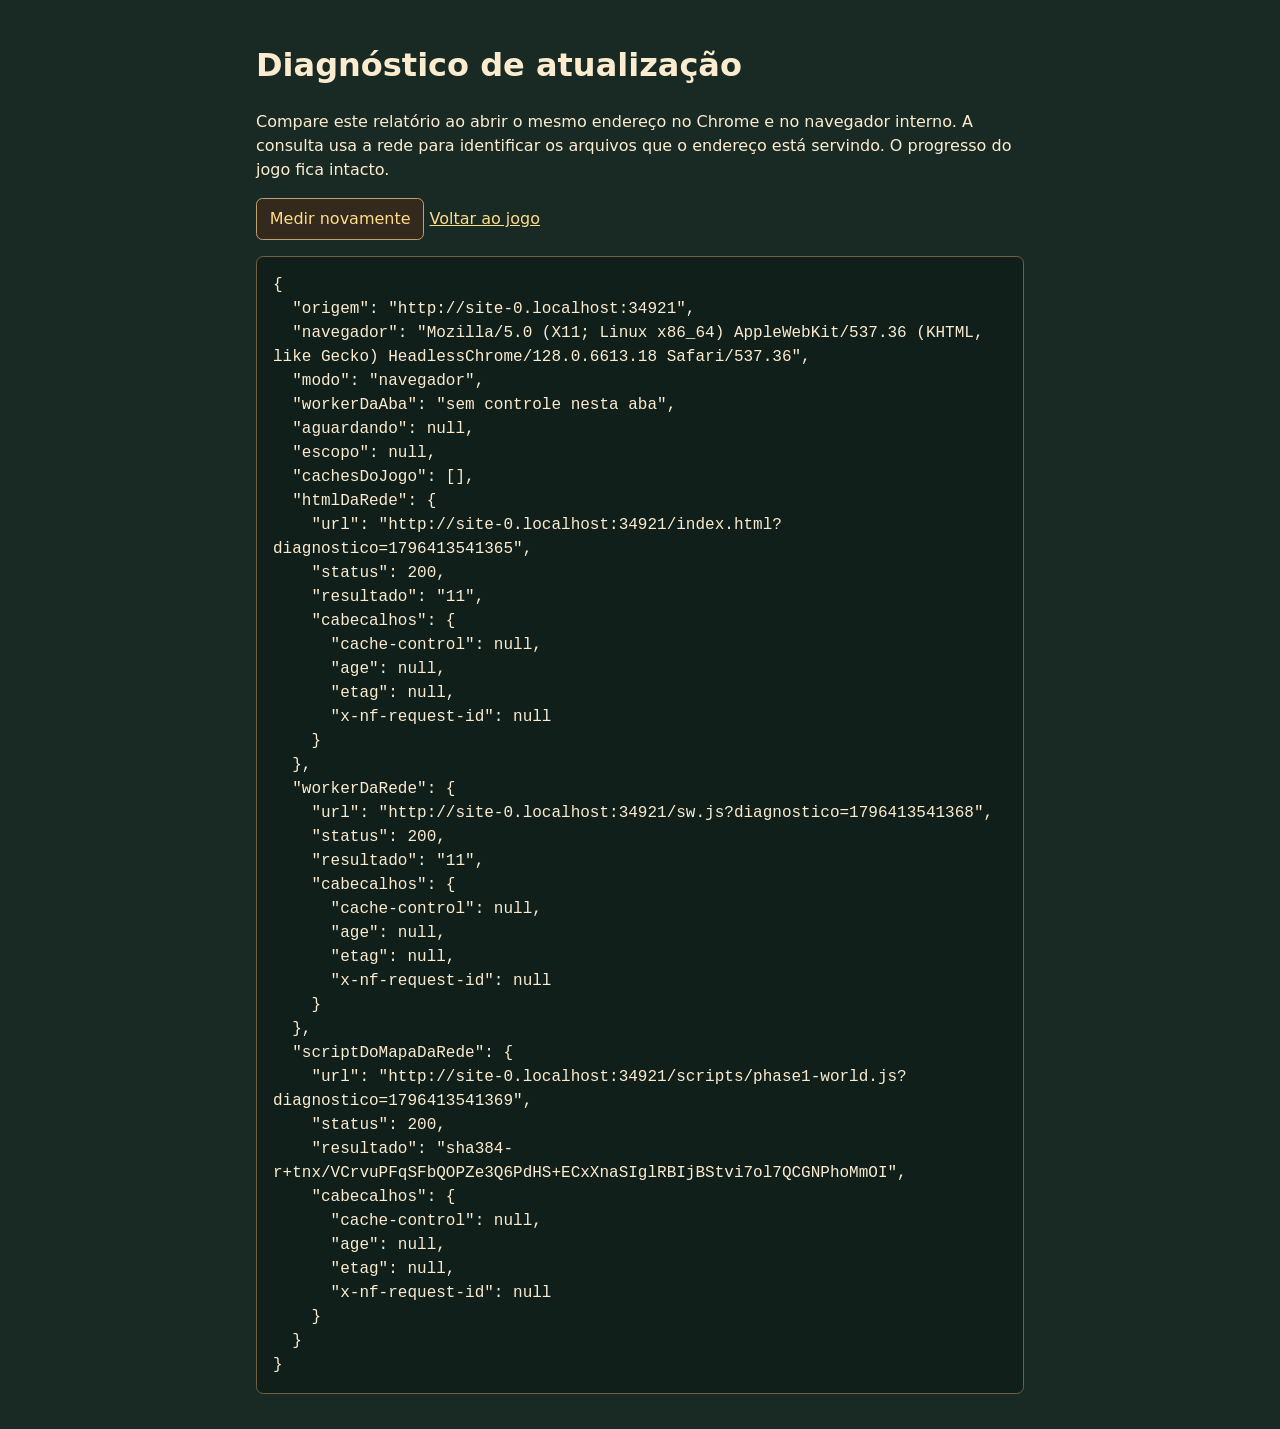
<file: diagnostico-atualizacao.html>
<!doctype html>
<html lang="pt-BR">
<head>
<meta charset="utf-8">
<meta name="viewport" content="width=device-width,initial-scale=1">
<title>Diagnóstico de atualização | As Aventuras de Ibrahim</title>
<style>
body{max-width:48rem;margin:0 auto;padding:1.2rem;background:#192923;color:#fbecd0;font:1rem/1.5 system-ui,sans-serif}
button,a{color:#ffdc8c}button{padding:.5rem .8rem;border:1px solid #bea16c;border-radius:.4rem;background:#33291d;font:inherit}
pre{white-space:pre-wrap;overflow-wrap:anywhere;border:1px solid #735f45;border-radius:.45rem;padding:1rem;background:#111f1b}
</style>
</head>
<body>
<h1>Diagnóstico de atualização</h1>
<p>Compare este relatório ao abrir o mesmo endereço no Chrome e no navegador interno. A consulta usa a rede para identificar os arquivos que o endereço está servindo. O progresso do jogo fica intacto.</p>
<button id="repeat" type="button">Medir novamente</button>
<a href="./">Voltar ao jogo</a>
<pre id="report" aria-live="polite">Medindo…</pre>
<script>
const report=document.getElementById('report');
const repeat=document.getElementById('repeat');

function activeRevision(worker){
  if(!worker)return Promise.resolve('sem controle nesta aba');
  return new Promise(resolve=>{
    const timeout=setTimeout(()=>finish('sem resposta'),1100);
    function receive(event){
      if(event.source===worker&&event.data?.type==='ibrahim-revision')finish(event.data.revision);
    }
    function finish(value){
      clearTimeout(timeout);
      navigator.serviceWorker.removeEventListener('message',receive);
      resolve(value);
    }
    navigator.serviceWorker.addEventListener('message',receive);
    worker.postMessage({type:'ibrahim-revision'});
  });
}

async function inspect(path,parse){
  const url=new URL(path,location.href);
  url.searchParams.set('diagnostico',Date.now());
  try{
    const response=await fetch(url,{cache:'no-store'});
    const headers=['cache-control','age','etag','x-nf-request-id'];
    return {url:response.url,status:response.status,
      resultado:response.ok?await parse(response):'resposta sem sucesso',
      cabecalhos:Object.fromEntries(headers.map(name=>[name,response.headers.get(name)]))};
  }catch(error){return {url:url.href,erro:error.message};}
}

function htmlRevision(text){
  const page=new DOMParser().parseFromString(text,'text/html');
  return page.querySelector('meta[name="ibrahim-revision"]')?.content||
    page.querySelector('#appRevision')?.textContent||'sem identificação';
}

async function workerRevision(response){
  return (await response.text()).match(/const REVISION\s*=\s*(\d+)/)?.[1]||'sem identificação';
}

async function worldDigest(response){
  const buffer=await response.arrayBuffer();
  const checksum=await crypto.subtle.digest('SHA-384',buffer);
  return 'sha384-'+btoa(String.fromCharCode(...new Uint8Array(checksum)));
}

async function measure(){
  repeat.disabled=true;report.textContent='Medindo…';
  try{
    const sw=navigator.serviceWorker;
    const [registration,active,keys,html,servedWorker,script]=await Promise.all([
      sw?.getRegistration(),activeRevision(sw?.controller),window.caches?.keys(),
      inspect('./index.html',async response=>htmlRevision(await response.text())),
      inspect('./sw.js',workerRevision),
      inspect('./scripts/phase1-world.js',worldDigest)
    ]);
    report.textContent=JSON.stringify({
      origem:location.origin,
      navegador:navigator.userAgent,
      modo:matchMedia('(display-mode: standalone)').matches?'instalado':'navegador',
      workerDaAba:active,
      aguardando:registration?.waiting?.state||null,
      escopo:registration?.scope||null,
      cachesDoJogo:(keys||[]).filter(name=>name.startsWith('ibrahim-')),
      htmlDaRede:html,workerDaRede:servedWorker,scriptDoMapaDaRede:script
    },null,2);
  }catch(error){report.textContent='Falha no diagnóstico: '+error.message;}
  finally{repeat.disabled=false;}
}
repeat.addEventListener('click',measure);
measure();
</script>
</body>
</html>
</file>
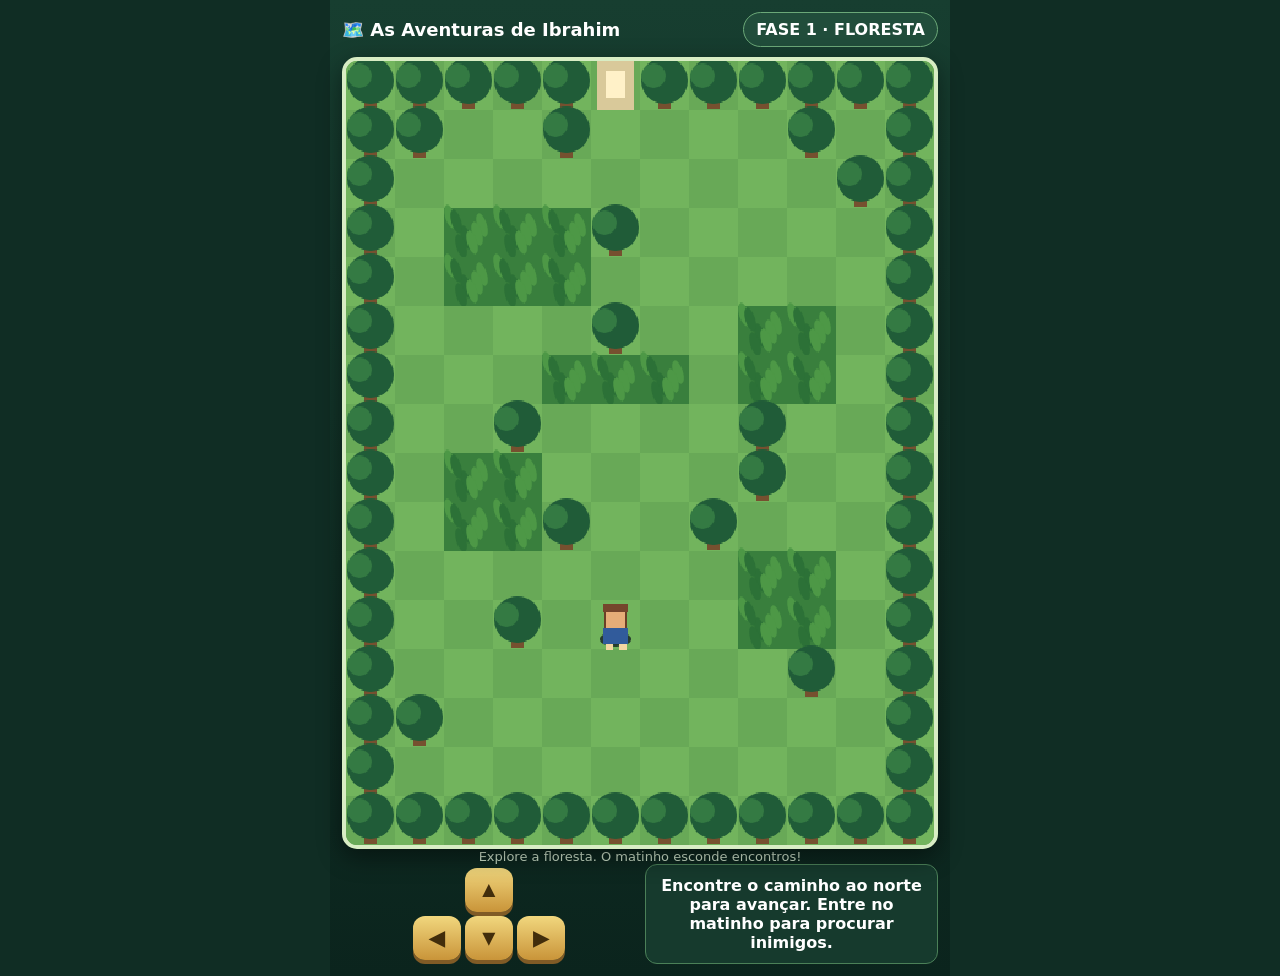
<file: exploracao-prototipo.html>
<!doctype html>
<html lang="pt-BR"><head><meta charset="utf-8"><meta name="viewport" content="width=device-width,initial-scale=1,maximum-scale=1,user-scalable=no"><meta name="theme-color" content="#173d2b"><title>As Aventuras de Ibrahim · Exploração 2D</title>
<style>
*{box-sizing:border-box}body{margin:0;background:#102d24;color:#fff;font-family:system-ui,Arial,sans-serif;min-height:100vh;display:flex;justify-content:center}.app{width:min(100%,620px);min-height:100vh;background:linear-gradient(#173e30,#0b241d);padding:12px;display:flex;flex-direction:column;gap:10px}.top{display:flex;justify-content:space-between;align-items:center;gap:8px}.top b{font-size:18px}.pill{background:#214d3b;border:1px solid #6ba878;border-radius:20px;padding:7px 12px;font-weight:800}.frame{position:relative;border:4px solid #d8edc4;border-radius:15px;overflow:hidden;background:#5a9d4c;box-shadow:0 8px 24px #0007}.frame canvas{display:block;width:100%;height:auto;image-rendering:pixelated;touch-action:none}.hint{text-align:center;color:#d3e7d0;font-size:13px}.controls{display:grid;grid-template-columns:1fr 1fr;gap:10px;align-items:center}.pad{display:grid;grid-template-columns:repeat(3,48px);grid-template-rows:repeat(2,44px);gap:4px;justify-content:center}.pad button,.action{border:0;border-radius:12px;background:linear-gradient(#f1d77e,#c99439);color:#422d0b;font-weight:950;box-shadow:0 4px 0 #805b26;touch-action:none}.pad button{font-size:20px}.pad .up{grid-column:2}.pad .left{grid-column:1;grid-row:2}.pad .down{grid-column:2;grid-row:2}.pad .right{grid-column:3;grid-row:2}.actions{display:grid;grid-template-columns:1fr 1fr;gap:8px}.action{min-height:52px;font-size:14px;padding:8px}.action:active,.pad button:active{transform:translateY(2px);box-shadow:0 2px 0 #805b26}.story{background:#163a2d;border:1px solid #4b8058;border-radius:12px;padding:11px;min-height:48px;font-weight:700;text-align:center}.battle{display:none;gap:10px}.battle.active{display:grid}.explore.hidden{display:none}.battlefield{position:relative;min-height:260px;border:4px solid #d8edc4;border-radius:16px;overflow:hidden;background:linear-gradient(#9bd5e7 0 45%,#7cae59 45% 100%)}.battlefield:before{content:"";position:absolute;inset:0;background:radial-gradient(ellipse at 50% 90%,#477d38 0 30%,transparent 31%),linear-gradient(135deg,transparent 45%,#fff2 46% 47%,transparent 48%)}.heroArt{position:absolute;left:7%;bottom:5%;width:34%;height:75%;object-fit:contain;image-rendering:pixelated}.enemyArt{position:absolute;right:4%;bottom:7%;width:39%;height:75%;object-fit:contain;image-rendering:pixelated;filter:drop-shadow(0 8px 5px #1a291c88)}.bars{display:grid;grid-template-columns:1fr 1fr;gap:8px}.bar{background:#173d2d;border:1px solid #67956d;border-radius:12px;padding:9px;font-size:13px;font-weight:900}.meter{height:9px;background:#536c58;border-radius:9px;margin-top:6px;overflow:hidden}.meter i{display:block;height:100%;background:#7be36c;width:100%}.meter.enemy i{background:#ff9d43}.battleBtns{display:grid;grid-template-columns:1fr 1fr;gap:9px}.battleBtns button{min-height:54px;border:0;border-radius:12px;background:linear-gradient(#f5dc91,#d4a64b);color:#49330f;font-weight:950;font-size:15px;box-shadow:0 4px 0 #805b26}.battleBtns button:disabled{opacity:.45}.bag{display:none;background:#173d2d;border:1px solid #67956d;border-radius:12px;padding:10px}.bag.open{display:block}.bag button{margin:5px;padding:9px;border:0;border-radius:9px;font-weight:800}.back{background:#d9e9c7;color:#173d2d;border:0;border-radius:10px;padding:10px;font-weight:900}
</style></head><body><main class="app">
<header class="top"><b>🗺️ As Aventuras de Ibrahim</b><span class="pill" id="phase">FASE 1 · FLORESTA</span></header>
<section class="explore" id="explore"><div class="frame"><canvas id="map" width="480" height="640"></canvas></div><div class="hint">Explore a floresta. O matinho esconde encontros!</div>
<div class="controls"><div class="pad"><button class="up" data-dir="up">▲</button><button class="left" data-dir="left">◀</button><button class="down" data-dir="down">▼</button><button class="right" data-dir="right">▶</button></div><div class="story" id="mapStory">Encontre o caminho ao norte para avançar. Entre no matinho para procurar inimigos.</div></div></section>
<section class="battle" id="battle"><div class="battlefield"><img class="heroArt" src="assets/ibrahim_idle.png" alt="Ibrahim"><img class="enemyArt" src="assets/enemy_guardian.webp" alt="Guardião da Floresta"></div><div class="bars"><div class="bar">❤️ Ibrahim <span id="hpLabel">120/120</span><div class="meter"><i id="hpBar"></i></div></div><div class="bar">👹 Guardião <span id="enemyLabel">40/40</span><div class="meter enemy"><i id="enemyBar"></i></div></div></div><div class="story" id="battleStory">Um Guardião da Floresta apareceu!</div><div class="battleBtns"><button id="attack">⚔️ Ataque</button><button id="defend">🛡️ Defesa</button><button id="double">🐶 Ataque Duplo</button><button id="backpack">🎒 Mochila</button></div><div class="bag" id="bag"><b>Mochila</b><p>🧪 Remédio: recupera 35 de vida.</p><button id="medicine">Usar remédio</button><button id="closeBag">Fechar</button></div><button class="back" id="returnMap">Voltar à exploração</button></section>
</main>
<script>
const canvas=document.getElementById('map'),ctx=canvas.getContext('2d'),W=480,H=640,T=40,cols=12,rows=16;
let px=5,py=11,hp=120,enemyHp=40,guard=false,doubleUsed=false,inBattle=false,won=false,step=0;
const grass=new Set(['2,3','3,3','4,3','2,4','3,4','4,4','8,5','9,5','8,6','9,6','2,8','3,8','2,9','3,9','8,10','9,10','8,11','9,11','4,6','5,6','6,6']);
const trees=new Set();for(let y=0;y<rows;y++)for(let x=0;x<cols;x++){if((x===0||x===11||y===0||y===15)&&!(x===5&&y===0))trees.add(x+','+y);else if(Math.random()<.13&&!grass.has(x+','+y)&&!(x>4&&x<7&&y>5&&y<14))trees.add(x+','+y)}
function tile(x,y){return x+','+y}
function draw(){ctx.clearRect(0,0,W,H);for(let y=0;y<rows;y++)for(let x=0;x<cols;x++){let k=tile(x,y);ctx.fillStyle=(x+y)%2?'#68a957':'#72b45d';ctx.fillRect(x*T,y*T,T,T);if(grass.has(k)){ctx.fillStyle='#397f3d';ctx.fillRect(x*T,y*T,T,T);for(let n=0;n<7;n++){let gx=x*T+5+(n*13)%30,gy=y*T+7+(n*17)%27;ctx.fillStyle=n%2?'#2c7137':'#4d9846';ctx.beginPath();ctx.ellipse(gx,gy,4,10,-.3,0,Math.PI*2);ctx.fill()}}if(trees.has(k)){ctx.fillStyle='#76502f';ctx.fillRect(x*T+15,y*T+20,10,19);ctx.fillStyle='#205c38';ctx.beginPath();ctx.arc(x*T+20,y*T+16,19,0,7);ctx.fill();ctx.fillStyle='#347a43';ctx.beginPath();ctx.arc(x*T+11,y*T+12,10,0,7);ctx.fill()}if(x===5&&y===0){ctx.fillStyle='#d9c99a';ctx.fillRect(x*T+5,y*T,30,40);ctx.fillStyle='#fff1c8';ctx.fillRect(x*T+12,y*T+8,16,22)}}}
function drawPlayer(){let x=px*T+20,y=py*T+20;ctx.fillStyle='#263b2d';ctx.beginPath();ctx.ellipse(x,y+12,13,6,0,0,7);ctx.fill();ctx.fillStyle='#6b3f26';ctx.fillRect(x-9,y-14,18,18);ctx.fillStyle='#e6ad78';ctx.fillRect(x-8,y-10,16,13);ctx.fillStyle='#75452c';ctx.fillRect(x-10,y-17,20,7);ctx.fillStyle='#315b9b';ctx.fillRect(x-10,y+3,20,13);ctx.fillStyle='#f3d6a2';ctx.fillRect(x-8,y+16,6,5);ctx.fillRect(x+3,y+16,6,5)}
function render(){draw();drawPlayer()}
function move(dx,dy){if(inBattle)return;let nx=Math.max(1,Math.min(10,px+dx)),ny=Math.max(1,Math.min(14,py+dy));if(trees.has(tile(nx,ny)))return;px=nx;py=ny;step++;render();if(ny===1&&nx===5){document.getElementById('mapStory').textContent='O caminho para a próxima região será aberto após vencer o guardião.';return}if(grass.has(tile(px,py))&&Math.random()<.24){startBattle();return}document.getElementById('mapStory').textContent='Ibrahim está explorando a floresta...';}
function startBattle(){inBattle=true;enemyHp=40;guard=false;doubleUsed=false;document.getElementById('explore').classList.add('hidden');document.getElementById('battle').classList.add('active');document.getElementById('battleStory').textContent='🌿 Um Guardião da Floresta apareceu!';updateBattle();}
function updateBattle(){document.getElementById('hpLabel').textContent=hp+'/120';document.getElementById('enemyLabel').textContent=enemyHp+'/40';document.getElementById('hpBar').style.width=(hp/120*100)+'%';document.getElementById('enemyBar').style.width=(enemyHp/40*100)+'%';document.getElementById('double').disabled=doubleUsed||enemyHp<=0;document.getElementById('attack').disabled=enemyHp<=0;document.getElementById('defend').disabled=enemyHp<=0;}
function enemyTurn(){if(enemyHp<=0)return;let damage=guard?5:12;guard=false;hp=Math.max(0,hp-damage);document.getElementById('battleStory').textContent='O Guardião atacou! Ibrahim perdeu '+damage+' pontos de vida.';if(hp===0){document.getElementById('battleStory').textContent='Ibrahim precisa descansar. Volte à exploração para tentar novamente.';hp=80}updateBattle();}
document.getElementById('attack').onclick=()=>{enemyHp=Math.max(0,enemyHp-16);document.getElementById('battleStory').textContent='⚔️ Ibrahim acertou um ataque!';updateBattle();if(enemyHp===0){document.getElementById('battleStory').textContent='🏆 Vitória! O Guardião foi derrotado!';return}setTimeout(enemyTurn,450)};
document.getElementById('defend').onclick=()=>{guard=true;document.getElementById('battleStory').textContent='🛡️ Ibrahim se preparou para defender o próximo golpe.';setTimeout(enemyTurn,450)};
document.getElementById('double').onclick=()=>{if(doubleUsed)return;doubleUsed=true;enemyHp=Math.max(0,enemyHp-30);document.getElementById('battleStory').textContent='🐶⚔️ Ataque Duplo! Ibrahim e seu companheiro atacaram juntos.';updateBattle();if(enemyHp===0){document.getElementById('battleStory').textContent='🏆 Vitória! O Guardião foi derrotado!';return}setTimeout(enemyTurn,450)};
document.getElementById('backpack').onclick=()=>document.getElementById('bag').classList.toggle('open');
document.getElementById('closeBag').onclick=()=>document.getElementById('bag').classList.remove('open');
document.getElementById('medicine').onclick=()=>{hp=Math.min(120,hp+35);document.getElementById('bag').classList.remove('open');document.getElementById('battleStory').textContent='🧪 Ibrahim recuperou 35 pontos de vida.';updateBattle();setTimeout(enemyTurn,450)};
document.getElementById('returnMap').onclick=()=>{inBattle=false;document.getElementById('battle').classList.remove('active');document.getElementById('explore').classList.remove('hidden');document.getElementById('bag').classList.remove('open');document.getElementById('mapStory').textContent='Continue explorando a floresta!';render()};
document.querySelectorAll('[data-dir]').forEach(b=>{let timer;const dir=b.dataset.dir,vec={up:[0,-1],down:[0,1],left:[-1,0],right:[1,0]};const run=()=>move(...vec[dir]);b.addEventListener('pointerdown',e=>{e.preventDefault();run();timer=setInterval(run,170)});['pointerup','pointerleave','pointercancel'].forEach(ev=>b.addEventListener(ev,()=>clearInterval(timer)))});
window.addEventListener('keydown',e=>{const m={ArrowUp:[0,-1],ArrowDown:[0,1],ArrowLeft:[-1,0],ArrowRight:[1,0]};if(m[e.key]){e.preventDefault();move(...m[e.key])}});
render();
</script></body></html>
</file>
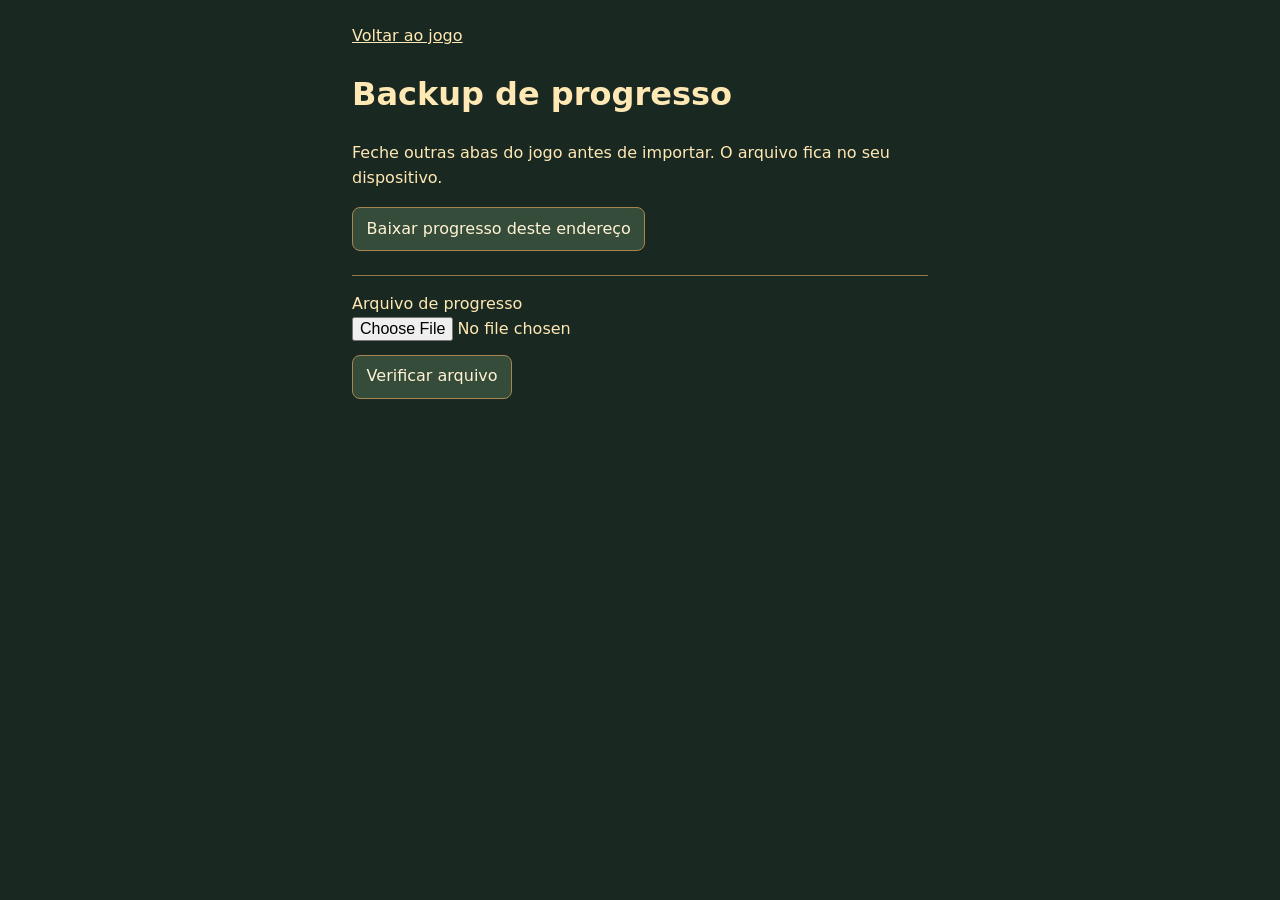
<file: progresso-local.html>
<!doctype html>
<html lang="pt-BR">
<head>
<meta charset="utf-8">
<meta name="viewport" content="width=device-width,initial-scale=1">
<title>Backup de progresso</title>
<style>
body{max-width:36rem;margin:auto;padding:1.5rem;background:#192922;color:#ffe8b3;font:1rem/1.55 system-ui,sans-serif}
section{border-top:1px solid #92764c;margin-top:1.5rem;padding-top:1rem}
a{color:#ffe8b3}
input{max-width:100%;font:inherit}
[hidden]{display:none!important}
button{display:block;margin:.8rem 0;padding:.55rem .85rem;border:1px solid #a78650;border-radius:.5rem;background:#364c3a;color:#fff3d4;font:inherit}
</style>
</head>
<body>
<a href="./">Voltar ao jogo</a>
<h1>Backup de progresso</h1>
<p>Feche outras abas do jogo antes de importar. O arquivo fica no seu dispositivo.</p>
<button id="export" type="button">Baixar progresso deste endereço</button>
<section>
<label for="file">Arquivo de progresso</label><br>
<input id="file" type="file" accept=".json,application/json">
<button id="import" type="button">Verificar arquivo</button>
<p id="summary" role="status"></p>
<button id="apply" type="button" hidden>Substituir progresso neste endereço</button>
</section>
<script>
const key='minhaAventuraKids_v1', format='as-aventuras-de-ibrahim';
const summary=document.querySelector('#summary'), apply=document.querySelector('#apply');
const file=document.querySelector('#file');
let candidate,checkedValue;
const map=value=>value!==null&&typeof value==='object'&&!Array.isArray(value);
const count=value=>Number.isSafeInteger(value)&&value>=0;

function validate(data){
  if(!map(data)||!map(data.days)||!Object.values(data.days).every(missions=>
    Array.isArray(missions)&&missions.every(count)))throw Error('Histórico de missões inválido.');
  if(data.coins!==undefined&&!count(data.coins))throw Error('Saldo inválido.');
  if(data.game!==undefined&&(!map(data.game)||!count(data.game.diamonds??0)))throw Error('Dados do jogo inválidos.');
  for(const name of ['owned','wonStages','capturedCompanions']){
    if(data.game?.[name]!==undefined&&!Array.isArray(data.game[name]))throw Error('Lista de inventário ou fases inválida.');
  }
  for(const name of ['inventory','exploration','combat','dailyBattle','equipped']){
    if(data.game?.[name]!==undefined&&!map(data.game[name]))throw Error('Dados de progresso inválidos.');
  }
  const queue=[data];
  for(let i=0;i<queue.length;i++){
    const value=queue[i];
    if(typeof value==='string'&&/<\/?[a-z!][^>]*>/i.test(value))throw Error('Texto inesperado no backup.');
    if(value&&typeof value==='object'){
      for(const [key,item] of Object.entries(value)){
        if(['__proto__','prototype','constructor'].includes(key))throw Error('Campo inválido no backup.');
        queue.push(item);
      }
    }
  }
  return data;
}
function download(data,suffix){
  const url=URL.createObjectURL(new Blob([JSON.stringify({format,version:1,data})],{type:'application/json'}));
  const link=document.createElement('a');
  link.href=url;
  link.download='ibrahim-progresso-'+suffix+'.json';
  link.click();
  setTimeout(()=>URL.revokeObjectURL(url),1000);
}
document.querySelector('#export').onclick=()=>{
  try{
    const raw=localStorage.getItem(key);
    if(!raw)throw Error('Nenhum progresso salvo neste endereço.');
    download(validate(JSON.parse(raw)),'backup');
    summary.textContent='Backup preparado.';
  }catch(error){summary.textContent=error.message;}
};
file.onchange=()=>{candidate=null;apply.hidden=true;summary.textContent='';};
document.querySelector('#import').onclick=async()=>{
  candidate=null;apply.hidden=true;
  try{
    const selected=file.files[0];
    if(!selected||selected.size>4000000)throw Error('Escolha um arquivo de backup de até 4 MB.');
    const backup=JSON.parse(await selected.text());
    if(file.files[0]!==selected)return;
    if(backup?.format!==format||backup.version!==1)throw Error('Formato de backup desconhecido.');
    candidate=validate(backup.data);
    checkedValue=localStorage.getItem(key);
    summary.textContent='Backup válido. '+Object.keys(candidate.days).length+' dias registrados, '+(candidate.coins??0)+' moedas e '+(candidate.game?.diamonds??0)+' diamantes. A importação substitui o progresso atual e baixa uma cópia dele, se houver.';
    apply.hidden=false;
  }catch(error){summary.textContent=error.message;}
};
apply.onclick=()=>{
  if(!candidate)return;
  try{
    const before=localStorage.getItem(key);
    if(before!==checkedValue)throw Error('O progresso mudou desde a verificação. Confira o arquivo novamente.');
    if(before)download(JSON.parse(before),'anterior-a-importacao');
    localStorage.setItem(key,JSON.stringify(candidate));
    candidate=null;apply.hidden=true;
    summary.textContent='Progresso importado. Volte ao jogo para conferir.';
  }catch(error){summary.textContent=error.message;}
};
</script>
</body>
</html>
</file>
